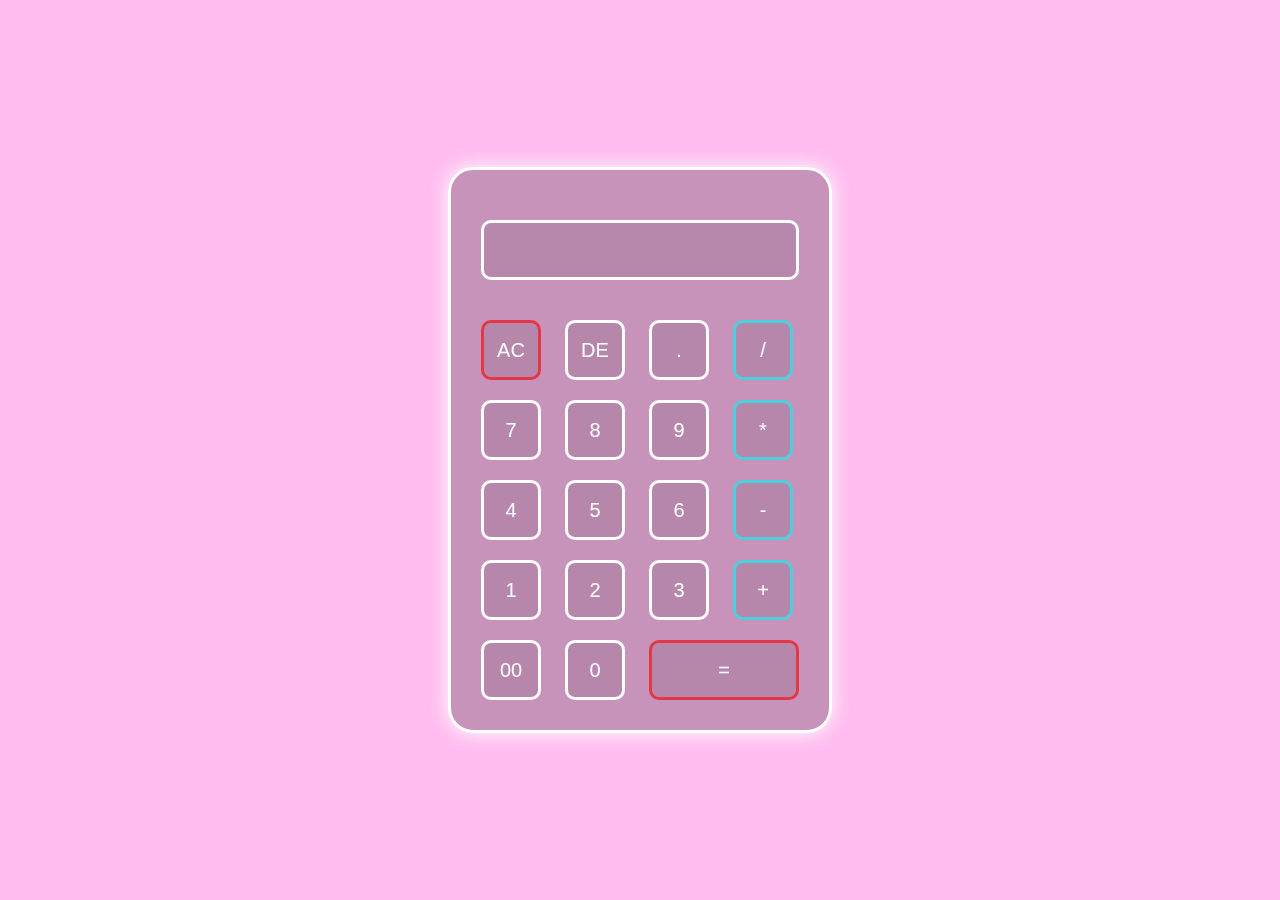
<file: calculator/calculator.html>
<!DOCTYPE html>
<html>
<head>
	<title> Simple Calculator</title>
	<link rel="stylesheet" href="style.css">
</head>
<body>
	<div class="container" >
		<div class="Calculator">
			<form>
				<div class="display" >
					<input type="text" name="display">
				</div>
				<div>
					<input class="AC" type="button" value="AC" onclick="display.value = '' ">
					<input type="button" value="DE" onclick="display.value = display.value.toString().slice(0,-1)">
					<input type="button" value="." onclick="display.value += '.' ">
					<input class="mkey" type="button" value="/" onclick="display.value += '/' ">
				</div>
				<div>
					<input type="button" value="7" onclick="display.value += '7' ">
					<input type="button" value="8" onclick="display.value += '8' ">
					<input type="button" value="9" onclick="display.value += '9' ">
					<input class="mkey" type="button" value="*" onclick="display.value += '*' ">
				</div>
				<div>
					<input type="button" value="4" onclick="display.value += '4' ">
					<input type="button" value="5" onclick="display.value += '5' ">
					<input type="button" value="6" onclick="display.value += '6' ">
					<input class="mkey" type="button" value="-" onclick="display.value += '-' ">
				</div>
				<div>
					<input type="button" value="1" onclick="display.value += '1' ">
					<input type="button" value="2" onclick="display.value += '2' ">
					<input type="button" value="3" onclick="display.value += '3' ">
					<input class="mkey" type="button" value="+" onclick="display.value += '+' ">
				</div>
				<div>
					<input type="button" value="00" onclick="display.value += '00' ">
					<input type="button" value="0" onclick="display.value += '0' ">
					<input class="eql" type="button" value="=" onclick="display.value = eval(display.value)">
				</div>
			</form>
		</div>
	</div>
</body>
</html>
</file>
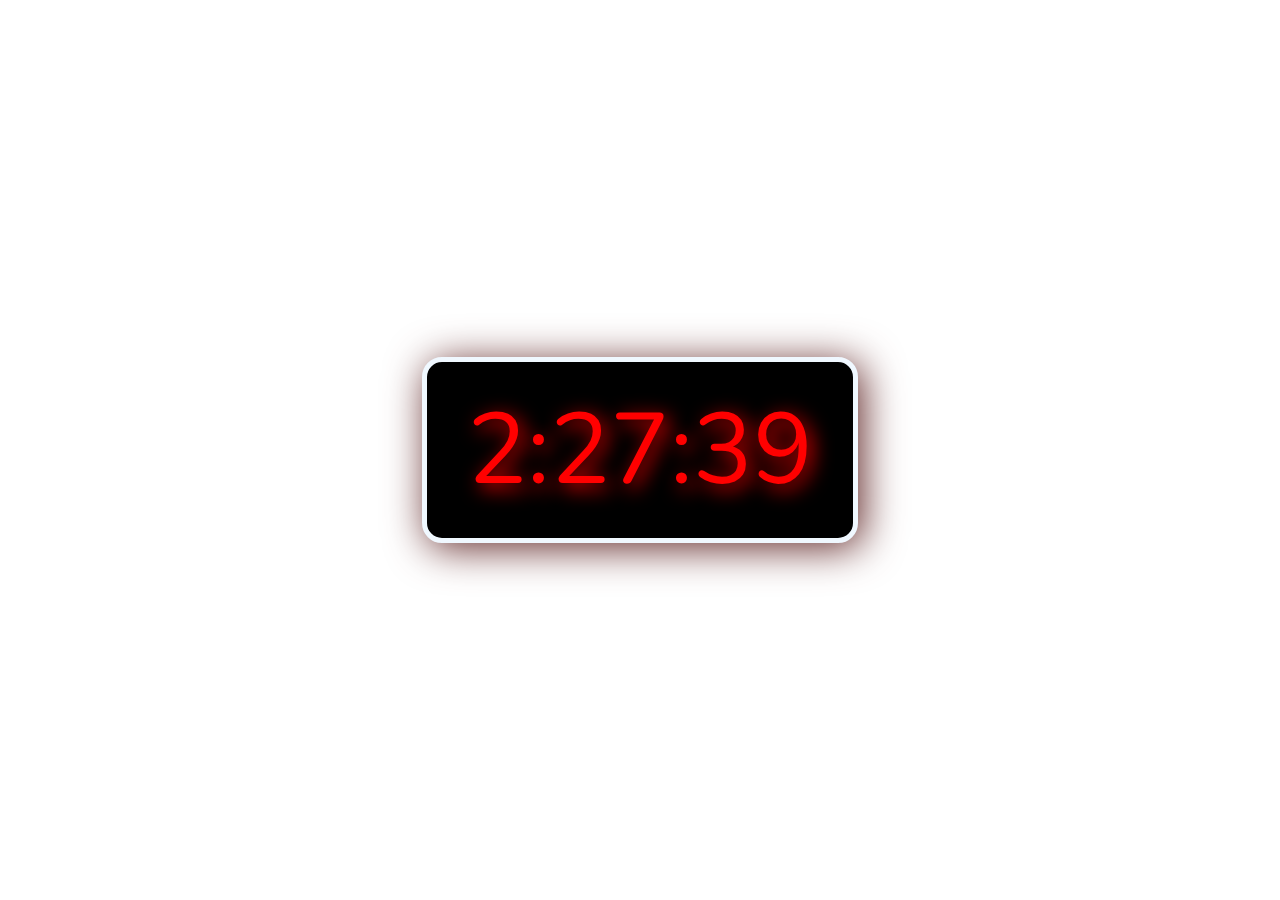
<file: Digital_clock/Digital_clock.html>
<!DOCTYPE html>
<html>
<head>
    <title>Digital Clock</title>
    <link rel="stylesheet" href="Digital_clock.css">
</head>
<body>
    <div id="clock"></div>
    <script src="Digital_clock.js"></script>
</body>
</html>
</file>
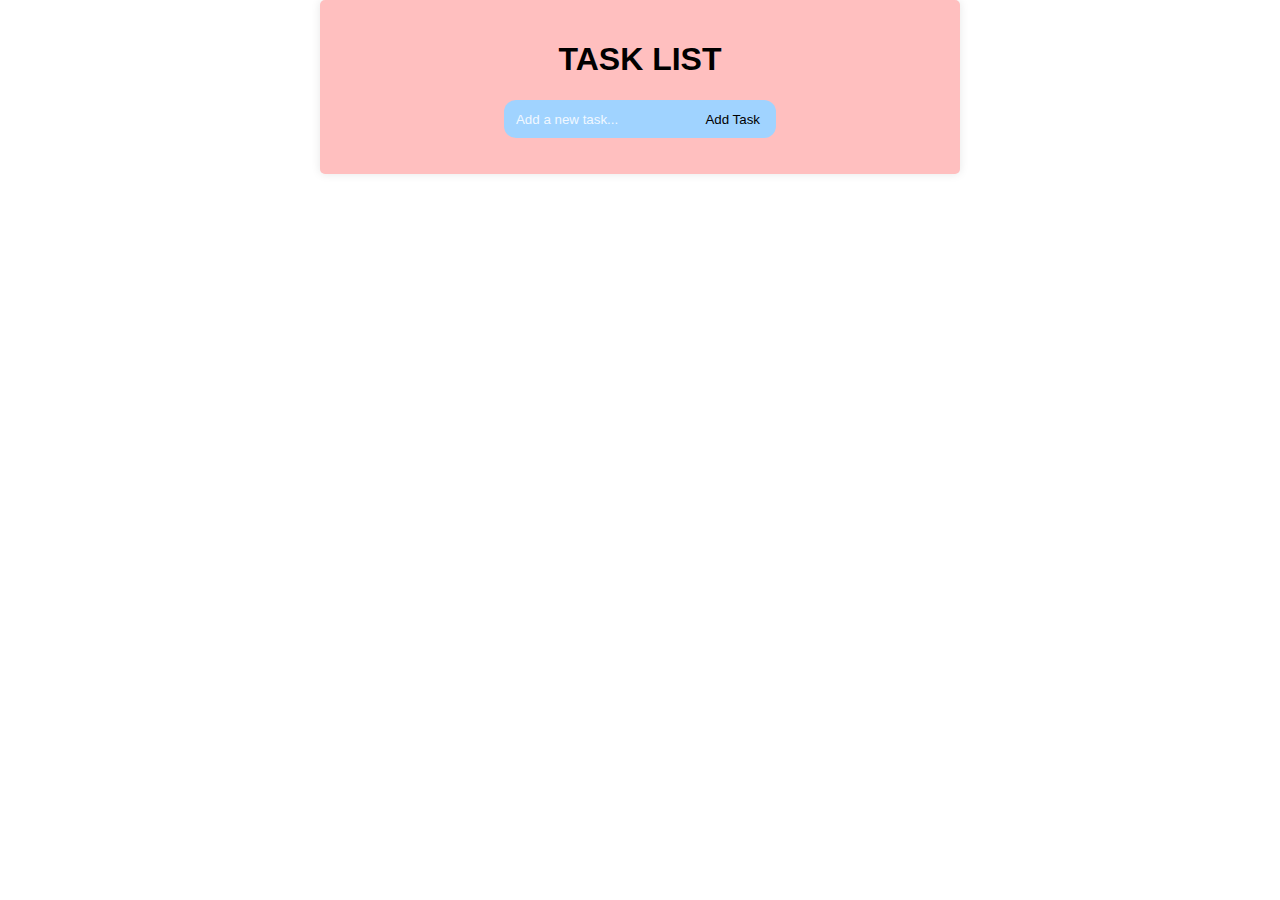
<file: to-do/to-do.html>
<!DOCTYPE html>
<html>
<head>
  <title>Task List Application</title>
  <link rel="stylesheet" href="to-do.css">
<body>
  <div class="container">
    <h1>Task List</h1>
    <div>
      <form id="task-form">
        <input type="text" id="new-task" placeholder="Add a new task..." required>
        <button class="button" type="submit">Add Task</button>
      </form>
    </div>
    
    <ul id="task-list"></ul>
  </div>

  <script src="to-do.js"></script>
</body>
</html>
</file>
<file: calculator/style.css>
*{
	margin: 0;
	padding:0;
	box-sizing: border-box;
}
.container{
	width: 100%;
	height: 100vh;
	background-color: #FFBDEF;
	display: flex;
	align-items: center;
	justify-content: center;
}
.Calculator{
	position: fixed;
	display: flex;
	background-color: rgba(0, 0, 0, 0.22);
	padding: 20px;
	border-radius: 25px;
    box-shadow: 0px 0px 20px white;
    border: solid;
    border-color: white;
}
.Calculator form input{
	border: 0;
	outline: 0;
	width: 60px;
	height: 60px;
	border-radius: 10px;
	background: rgba(0, 0, 0, 0.084);
	color: white;
	cursor: pointer;
	margin: 10px;
	transition: 0.2s;
	font-size: 20px;
    border: solid;
    border-color: white;
	
}
.Calculator form input:hover{
	font-size: 22px;
	box-shadow: 0 0 20px white;
}
.Calculator form input:active{
	transition-duration: 0.1s;
	opacity: 0.3;
}
.Calculator form .mkey{
    border-color: rgba(0, 255, 255, 0.6);
}
.Calculator form .eql{
	width: 150px;
    border-color: rgba(255, 0, 0, 0.6);
}
form .display{
	display: flex;
	justify-content: flex-end;
	margin: 20px 0;
}
form .display input {
	text-align: right;
	flex:1;
	font-size: 30px;
	background-color: #0c0c0c16;
    border: solid;
    border-color: white;
}
form input.AC{
    border-color: rgba(255, 0, 0, 0.6);
}
</file>
<file: Digital_clock/Digital_clock.css>
@import url('https://fonts.googleapis.com/css2?family=Nunito&family=Pacifico&display=swap');
*{
    margin: 0;
    padding: 0;
    color:red;
    font-family: 'Nunito';
}
body{
    background-color: white;
    display: flex;
    width: 100%;
    height: 100vh;
    justify-content: center;
    align-items: center;
    filter: drop-shadow(5px 5px 20px rgb(98, 41, 41));
    font-size: 100px;
}
#clock{
    text-shadow: 5px 5px 20px rgb(255, 0, 0);
    background-color: black;
    border-style: solid;
    border-radius: 20px;
    border-width: 5px;
    border-color: aliceblue;
    padding: 20px 40px;
}
</file>
<file: to-do/to-do.css>
body{
    font-family: Arial, sans-serif;
    margin: 0;
    padding: 0;
    background-color: #ffffff;
  }
.container {
    max-width: 600px;
    margin: 0 auto;
    padding: 20px;
    background-color: #ffbfbf;
    box-shadow: 0 0 10px rgba(0, 0, 0, 0.1);
    border-radius: 5px;
  }
#task-list {
    list-style-type: none;
    padding: 0;
  }
.task-item {
    display: flex;
    justify-content: space-between;
    align-items: center;
    padding: 10px;
    border: 1px solid #e0e0e0;
    margin-bottom: 10px;
    background-color: #fff;
  }
.task-item input[type="text"] {
    width: 80%;
  }
.container h1{
    display: flex;
    justify-content: center;
    text-transform: uppercase;
  }
.container div{
    display: flex;
    justify-content: center;
  }
#task-form{
    background-color: rgb(160, 211, 255);
    padding: 10px 10px;
    border-radius: 12px;
  }
#task-form button{
    border: none;
    background-color: transparent;
  }
#task-form input{
    background-color: transparent;
    border: none;
  }
#task-form input::after{
    background-color: transparent;
    border: none;
  }
#task-form input::placeholder{
    color: aliceblue;
  }
</file>
